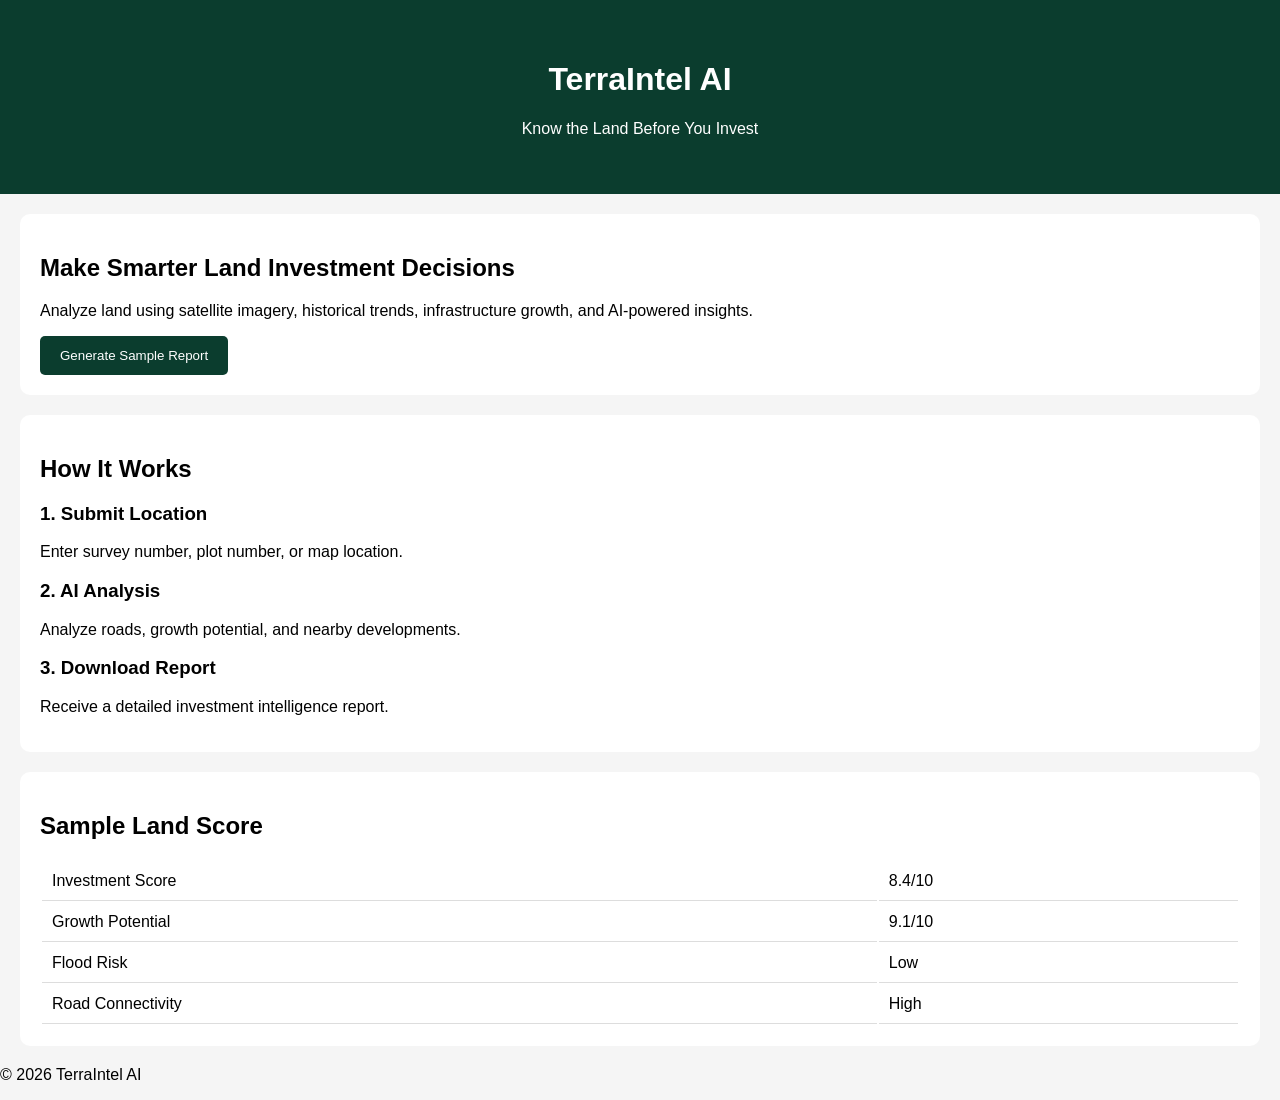
<file: index.html>
<!DOCTYPE html>
<html>
<head>
    <title>TerraIntel AI</title>
    <link rel="stylesheet" href="style.css">
</head>
<body>

<header>
    <h1>TerraIntel AI</h1>
    <p>Know the Land Before You Invest</p>
</header>

<section>
    <h2>Make Smarter Land Investment Decisions</h2>
    <p>
        Analyze land using satellite imagery, historical trends,
        infrastructure growth, and AI-powered insights.
    </p>
    
    <a href = "coordinates.html"> 
        <button>Generate Sample Report</button>
    </a>
    
</section>

<section>
    <h2>How It Works</h2>

    <h3>1. Submit Location</h3>
    <p>Enter survey number, plot number, or map location.</p>

    <h3>2. AI Analysis</h3>
    <p>Analyze roads, growth potential, and nearby developments.</p>

    <h3>3. Download Report</h3>
    <p>Receive a detailed investment intelligence report.</p>
</section>

<section>
    <h2>Sample Land Score</h2>

    <table>
        <tr><td>Investment Score</td><td>8.4/10</td></tr>
        <tr><td>Growth Potential</td><td>9.1/10</td></tr>
        <tr><td>Flood Risk</td><td>Low</td></tr>
        <tr><td>Road Connectivity</td><td>High</td></tr>
    </table>
</section>

<footer>
    <p>© 2026 TerraIntel AI</p>
</footer>

</body>
</html>
</file>
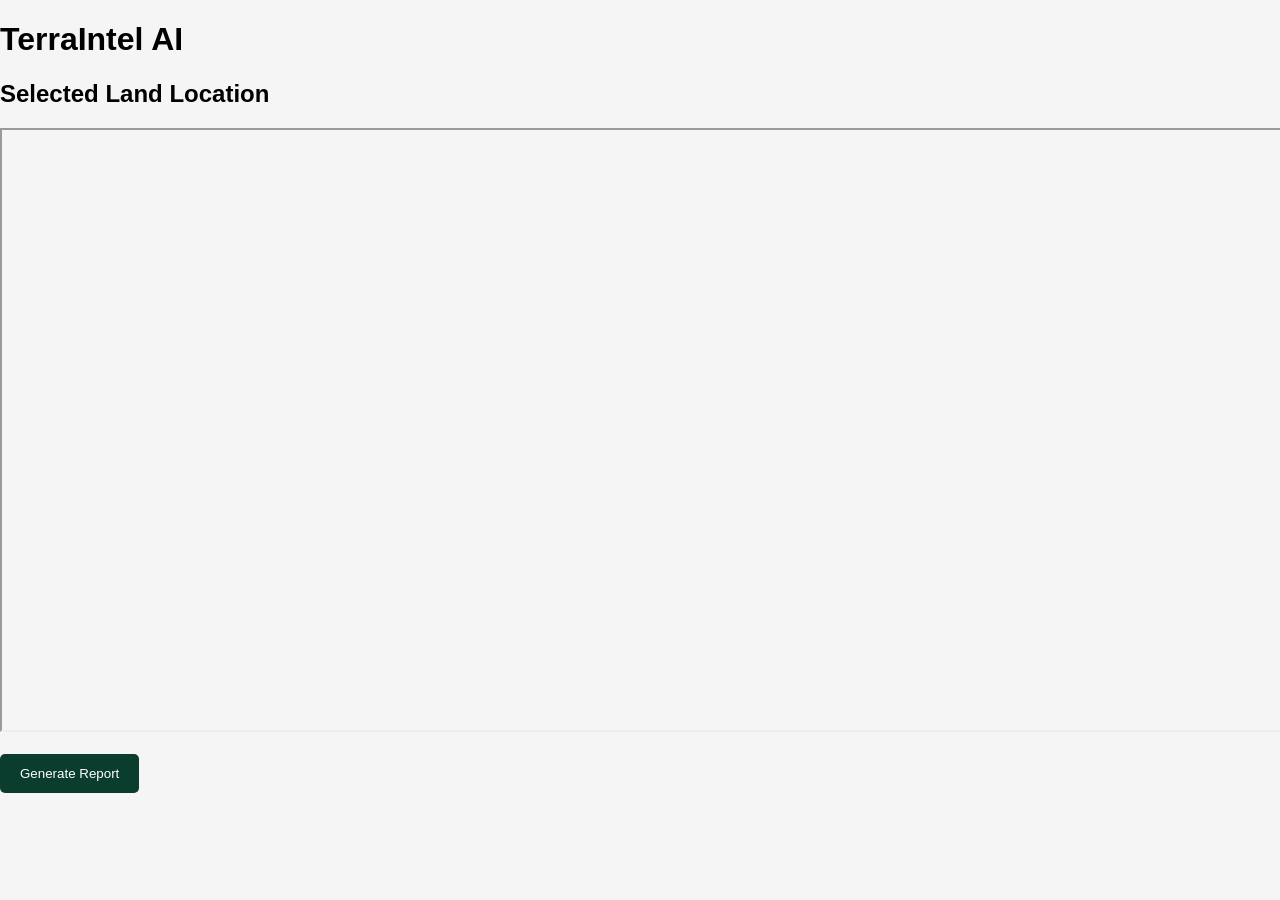
<file: maps.html>
<!DOCTYPE html>
<html>
<head>
<title>TerraIntel AI - Map View</title>
<link rel="stylesheet" href="style.css">
</head>
<body>

<h1>TerraIntel AI</h1>

<h2>Selected Land Location</h2>

<div id="map"></div>

<br>

<a href="report.html">
<button>Generate Report</button>
</a>

<script>

const params = new URLSearchParams(window.location.search);

const lat = params.get('lat');
const lng = params.get('lng');

document.getElementById('map').innerHTML = `
<iframe
width="100%"
height="600"
src="https://maps.google.com/maps?q=${lat},${lng}&z=16&output=embed">
</iframe>
`;

</script>

</body>
</html>
</file>
<file: style.css>
body {
    font-family: Arial, sans-serif;
    margin: 0;
    background: #f5f5f5;
}

header {
    background: #0b3d2e;
    color: white;
    text-align: center;
    padding: 40px;
}

section {
    background: white;
    margin: 20px;
    padding: 20px;
    border-radius: 10px;
}

button {
    background: #0b3d2e;
    color: white;
    border: none;
    padding: 12px 20px;
    border-radius: 5px;
}

table {
    width: 100%;
}

td {
    padding: 10px;
    border-bottom: 1px solid #ddd;
}
</file>
